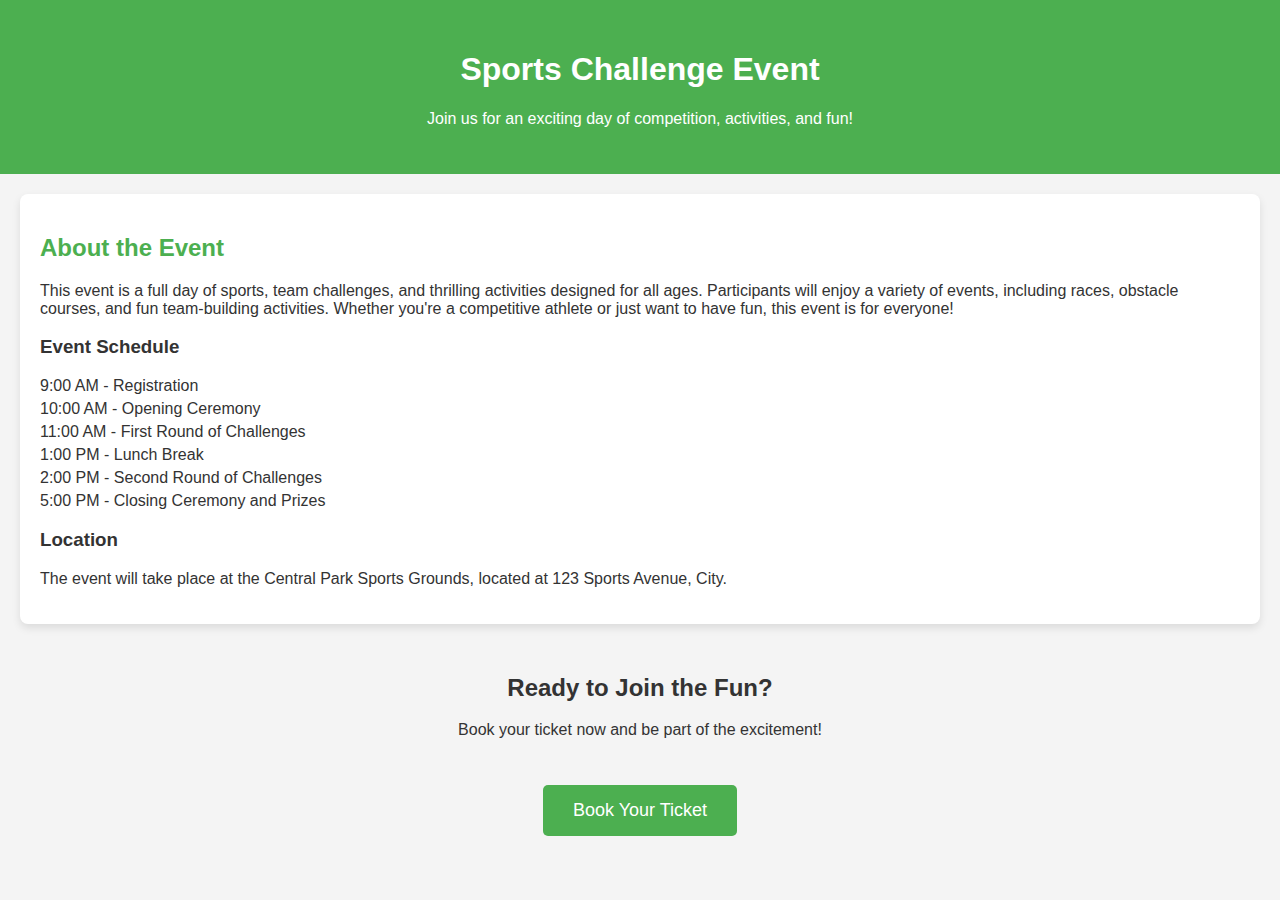
<file: info.html>
<!DOCTYPE html>
<html lang="en">
<head>
    <meta charset="UTF-8">
    <meta name="viewport" content="width=device-width, initial-scale=1.0">
    <title>Event Details</title>
    <link rel="stylesheet" href="info.css">
</head>
<body>
    <header>
        <h1>Sports Challenge Event</h1>
        <p>Join us for an exciting day of competition, activities, and fun!</p>
    </header>

    <section class="event-details">
        <h2>About the Event</h2>
        <p>This event is a full day of sports, team challenges, and thrilling activities designed for all ages. Participants will enjoy a variety of events, including races, obstacle courses, and fun team-building activities. Whether you're a competitive athlete or just want to have fun, this event is for everyone!</p>

        <h3>Event Schedule</h3>
        <ul>
            <li>9:00 AM - Registration</li>
            <li>10:00 AM - Opening Ceremony</li>
            <li>11:00 AM - First Round of Challenges</li>
            <li>1:00 PM - Lunch Break</li>
            <li>2:00 PM - Second Round of Challenges</li>
            <li>5:00 PM - Closing Ceremony and Prizes</li>
        </ul>

        <h3>Location</h3>
        <p>The event will take place at the Central Park Sports Grounds, located at 123 Sports Avenue, City.</p>
    </section>

    <!-- Bouton pour réserver un ticket -->
    <section class="ticket-booking">
        <h2>Ready to Join the Fun?</h2>
        <p>Book your ticket now and be part of the excitement!</p>
        <a href="booking.php" class="book-button">
            <button>Book Your Ticket</button>
        </a>
    </section>

   
</body>
</html>
</file>
<file: info.css>
/* Style pour le bouton dans la page de détails */
.book-button button {
    background-color: #4CAF50;
    color: white;
    border: none;
    padding: 15px 30px;
    font-size: 18px;
    border-radius: 5px;
    cursor: pointer;
    margin-top: 30px;
    text-align: center;
    transition: background-color 0.3s, transform 0.2s;
}

.book-button button:hover {
    background-color: #45a049;
    transform: scale(1.05);
}

/* Styles de base */
body {
    font-family: Arial, sans-serif;
    background-color: #f4f4f4;
    color: #333;
    margin: 0;
    padding: 0;
}

header {
    text-align: center;
    background-color: #4CAF50;
    color: white;
    padding: 30px;
}

.event-details {
    margin: 20px;
    padding: 20px;
    background-color: #fff;
    border-radius: 8px;
    box-shadow: 0 4px 8px rgba(0, 0, 0, 0.1);
}

.event-details h2 {
    color: #4CAF50;
}

.event-details ul {
    list-style-type: none;
    padding-left: 0;
}

.event-details ul li {
    margin: 5px 0;
}

.ticket-booking {
    text-align: center;
    margin-top: 50px;
}
</file>
